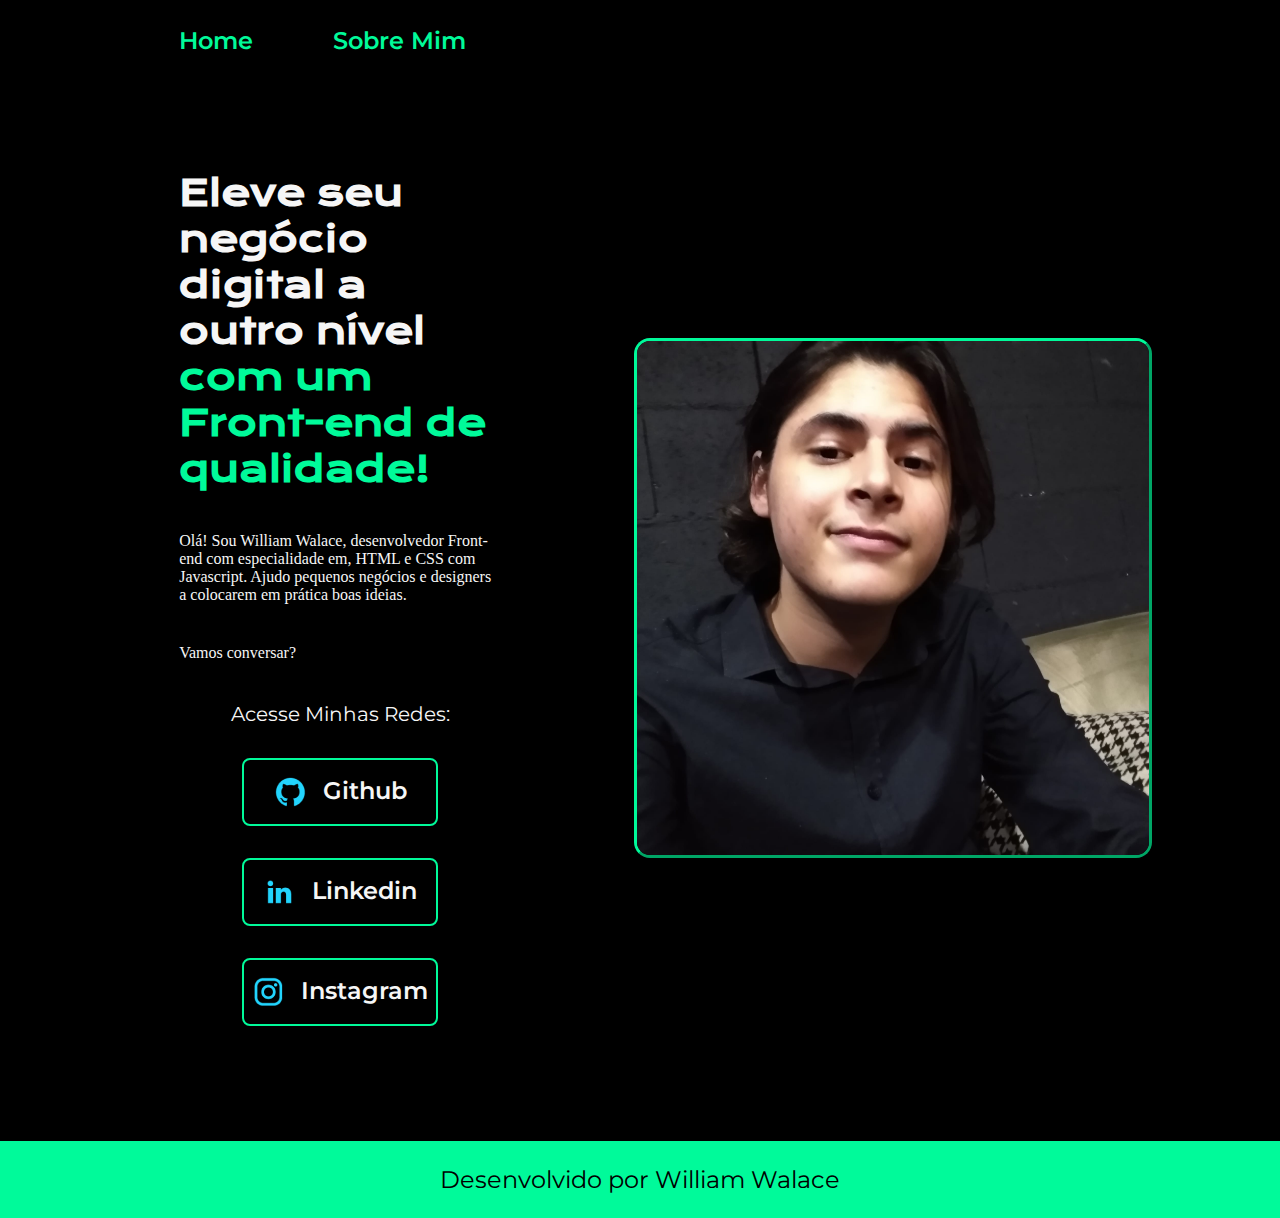
<file: index.html>
<!DOCTYPE html>
<html lang="pt-br">

<head>
      <meta charset="UTF-8">
      <meta http-equiv="X-UA-Compatible" content="IE=edge">
      <meta name="viewport" content="width=device-width, initial-scale=1.0">
      <link rel="stylesheet" href="style.css/estilos.css">

      <title>Portfólio de William Walace</title>
</head>

<body>
      <header class="cabecalho">
            <nav class="cabecalho__menu">
                  <a class="cabecalho__menu__link" href="index.html">Home</a>
                  <a class="cabecalho__menu__link" href="./about.html">Sobre Mim</a>
            </nav>
      </header>
      <main class="apresentacao">
            <section class="apresentacao__conteudo">
                  <h1 class="apresentacao__conteudo__titulo">Eleve seu negócio digital a outro nível <strong
                              class="destaquetitulo"> com um Front-end de
                              qualidade!</strong></h1>
                  <p class="paragrafo__conteudo__texto">Olá! Sou William Walace, desenvolvedor Front-end com
                        especialidade em, HTML e CSS com Javascript. Ajudo pequenos negócios e designers a colocarem em
                        prática boas ideias.
                  <p>Vamos conversar?</p>
                  <div class="apresentacao__links">
                        <h2 class="apresentacao__links__subtitulo">Acesse Minhas Redes:</h2>
                        <a class="apresentacao__links__navegacao" href="https://github.com/SirHalliday"><img
                                    class="apresentacao__imagens" src="./assets/github.png">Github </a>
                        <a class="apresentacao__links__navegacao"
                              href="https://www.linkedin.com/in/william-webdesigner/"><img class="apresentacao__imagens"
                                    src="./assets/linkedin.png">Linkedin</a>
                        <a class="apresentacao__links__navegacao" href="https://www.instagram.com/will.wal07/"> <img
                                    class="apresentacao__imagens" src="./assets/instagram.png">Instagram</a>
                  </div>
            </section>

            <img class="apresentacao__imagem" src="./assets/fotodeperfil.jpg" alt="Foto de Perfil">


      </main>
      <footer class="rodape">
            <p>Desenvolvido por William Walace</p>
      </footer>
</body>

</html>
</file>
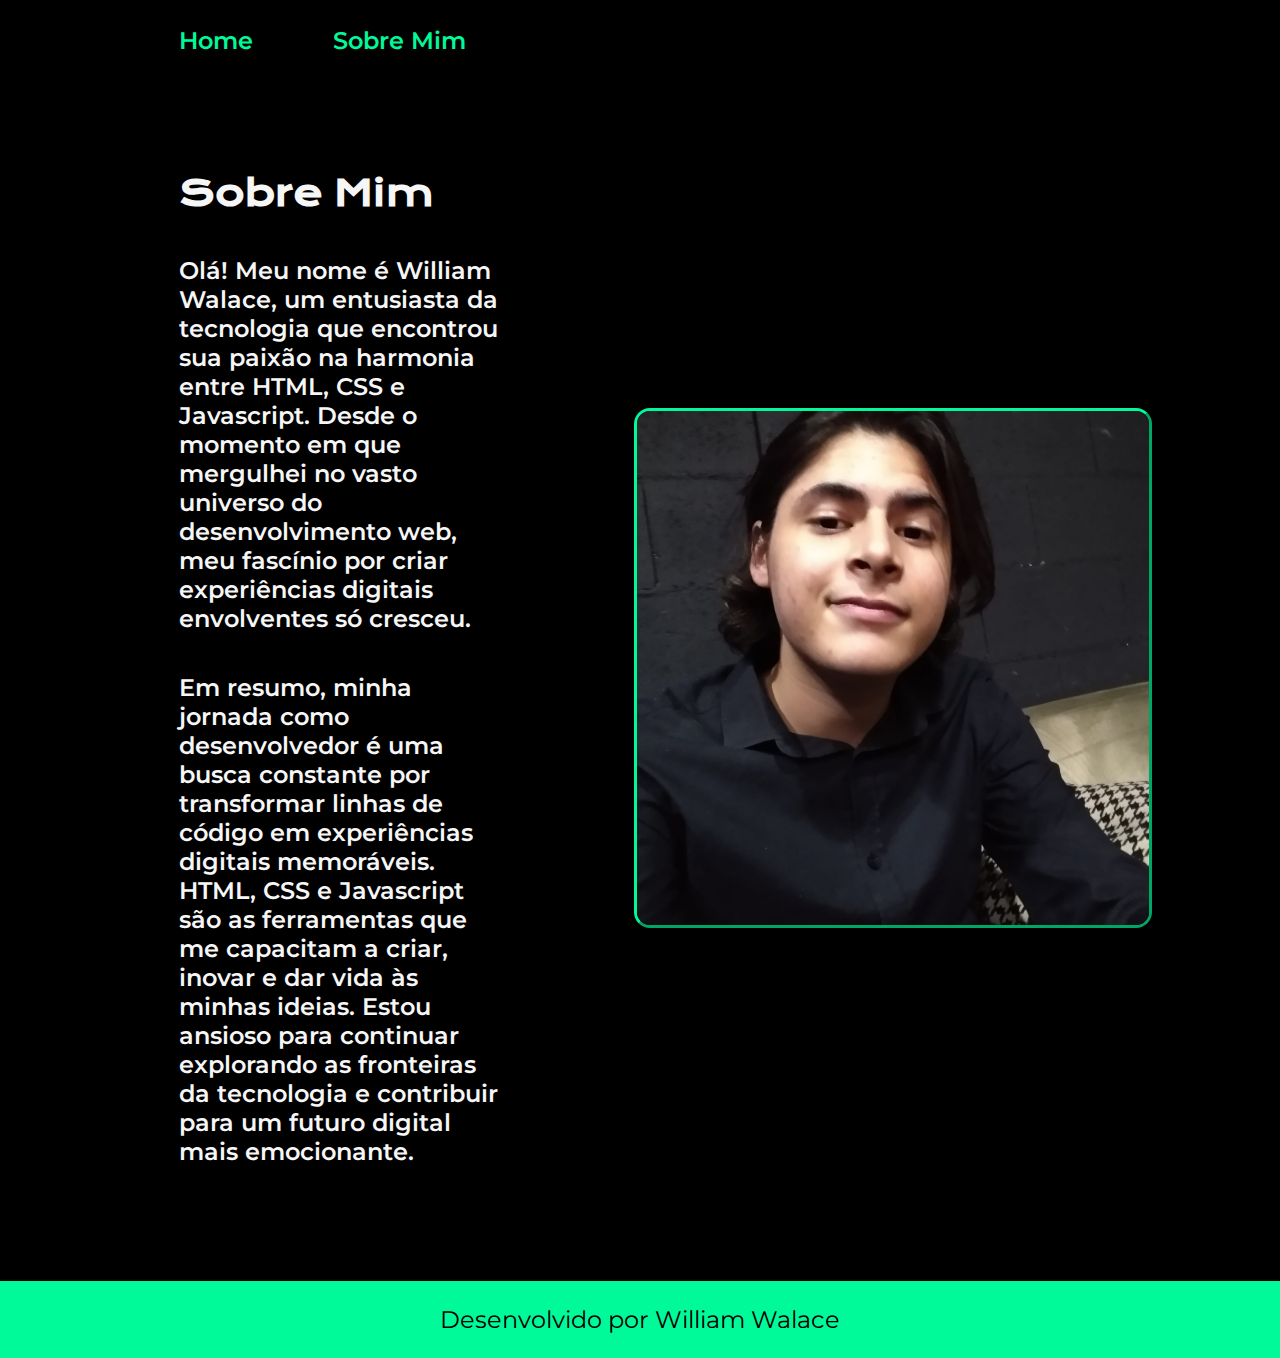
<file: about.html>
<!DOCTYPE html>

<html lang="pt-br">

<head>
    <meta charset="UTF-8">
    <meta name="viewport" content="width=device-width, initial-scale=1.0">
    <title>Sobre Mim</title>
    <link rel="stylesheet" href="./style.css/estilos.css">
</head>

<body>
    <header class="cabecalho">
        <nav class="cabecalho__menu">
            <a class="cabecalho__menu__link" href="index.html">Home</a>
            <a class="cabecalho__menu__link" href="./about.html">Sobre Mim</a>
        </nav>
    </header>




    <main class="apresentacao">
        <section class="apresentacao__conteudo">
            <h1 class="apresentacao__conteudo__titulo">Sobre Mim</h1>
            <p class="apresentacao__conteudo__texto">Olá! Meu nome é William Walace, um entusiasta da tecnologia que encontrou sua paixão na harmonia entre
                HTML, CSS e
                Javascript. Desde o momento em que mergulhei no vasto universo do desenvolvimento web, meu fascínio por
                criar experiências digitais envolventes só cresceu.</p>
            <p class="apresentacao__conteudo__texto">Em resumo, minha jornada como desenvolvedor é uma busca constante por transformar linhas de código em
                experiências digitais memoráveis. HTML, CSS e Javascript são as ferramentas que me capacitam a criar,
                inovar e dar vida às minhas ideias. Estou ansioso para continuar explorando as fronteiras da tecnologia
                e contribuir para um futuro digital mais emocionante.</p>
                
        </section>
        <img class="apresentacao__imagem" src="./assets/fotodeperfil.jpg" alt="fotodeperfil">
    </main>

    <footer class="rodape">
        <p>Desenvolvido por William Walace</p>
    </footer>

</body>

</html>
</file>
<file: style.css/estilos.css>
@import url('https://fonts.googleapis.com/css2?family=Krona+One&family=Montserrat:ital,wght@0,100..900;1,100..900&display=swap');


* {
    margin: 0;
    padding: 0;
}

:root {
    --cor-principal: black;
    --cor-secundaria: #f6f6f6;
    --cor-tercearia: mediumspringgreen;
    --cor-hover: #272727;


    --font-primaria: 'Krona One', sans-serif;
    --font-secundária: 'Montserrat', sans-serif;
}

body {
    background-color: var(--cor-principal);
    color: var(--cor-secundaria);
    box-sizing: border-box;
}

.cabecalho {
    padding: 2% 0% 0% 14%;
}

.cabecalho__menu {
    display: flex;
    gap: 80px;
}

.cabecalho__menu__link {
    font-family: 'Montserrat', sans-serif;
    font-weight: 600;
    font-size: 24px;
    color: var(--cor-tercearia);
    text-decoration: none;
}

.apresentacao {
    padding: 5% 10%;
    display: flex;
    align-items: center;
    justify-content: space-between;
    gap: 82px;
}

.destaquetitulo {
    color: var(--cor-tercearia);
}

.apresentacao__imagem {
    width: 50%;
    border-radius: 16px;
    border-style: outset;
    border-color: var(--cor-tercearia);
}

section {
    justify-content: right;
    margin: 5%;
}

.apresentacao__conteudo {
    width: 50%;
    display: flex;
    flex-direction: column;
    gap: 40px;
}

.apresentacao__conteudo__titulo {
    font-size: 2.25rem;
    font-family: var(--font-primaria);
    font-weight: 600;
}

.apresentacao__conteudo__texto {
    font-size: 1.5rem;
    font-family: var(--font-secundária);
    font-weight: 600;
}


.apresentacao__links {
    display: flex;
    justify-content: space-between;
    flex-direction: column;
    align-items: center;
    gap: 32px;
}

.apresentacao__links__subtitulo {
    font-family: var(--font-secundária);
    font-weight: 400;
    font-size: 1.25rem;
}

.apresentacao__links__navegacao {
    display: flex;
    justify-content: center;
    gap: 16px;
    border: 2px solid var(--cor-tercearia);
    width: 50%;
    text-align: center;
    border-radius: 8px;
    padding: 16px;
    font-size: 1.5rem;
    text-decoration: none;
    color: var(--cor-secundaria);
    font-family: var(--font-secundária);
    font-weight: 600;
}

.apresentacao__links__link:hover {
    background-color: var(--cor-hover);
}

.rodape {
    color: var(--cor-principal);
    background-color: var(--cor-tercearia);
    padding: 24px;
    text-align: center;
    font-family: var(--font-secundária);
    font-size: 1.5rem;
    font-weight: 400;

}

@media (max-width: 1200px) {

    .cabecalho {
        padding: 10%;
    }

    .cabecalho__menu {
        justify-content: center;
    }

    .apresentacao {
        flex-direction: column-reverse;
    }

    .apresentacao__conteudo {
        width: auto;
    }
}
</file>
